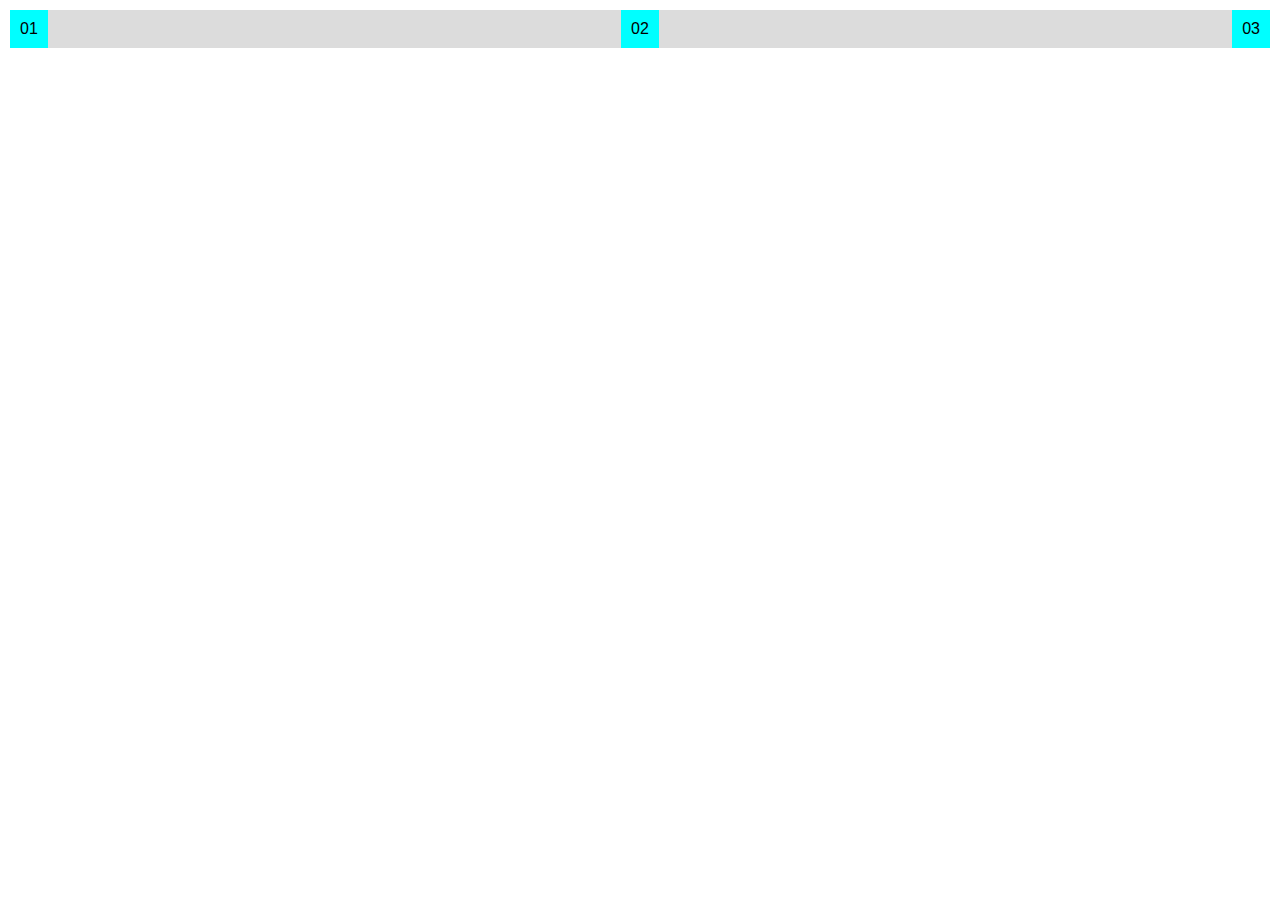
<file: index.html>
<!DOCTYPE html>
<html>
    <head>
    <title>rinthi</title>
    <link rel="stylesheet" href="style.css">
    </head>
<body>
    <div class="container">
        <div class="item">01</div>
        <div class="item">02</div>
        <div class="item">03</div>
    </div>
</body>
</html>
</file>
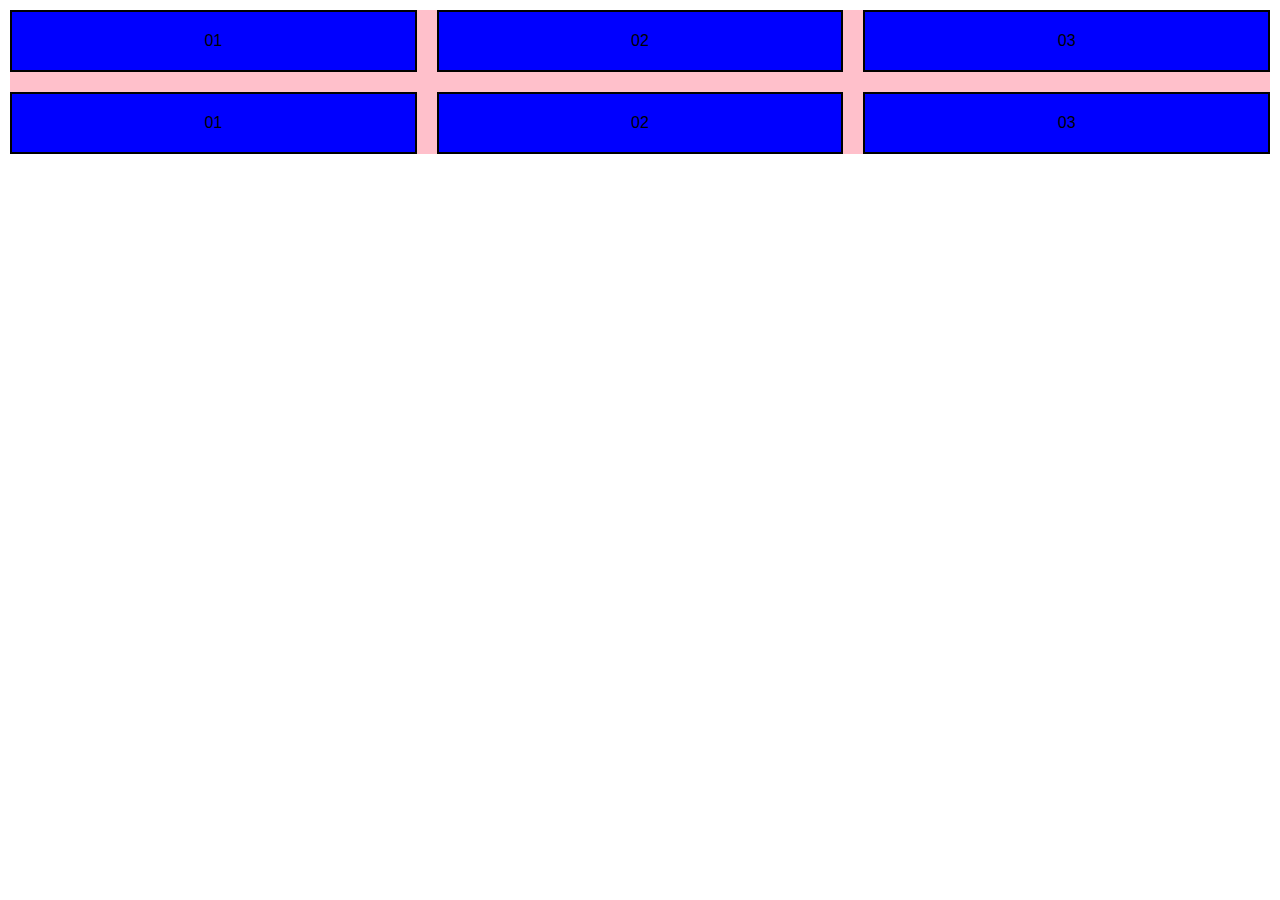
<file: gr.html>
<html>
    <head>
        <link rel="stylesheet" href="stylees.css">
    </head>
    <body>
        <div class="container">
            <div class="item">01</div>
            <div class="item">02</div>
            <div class="item">03</div>
            <div class="item">01</div>
            <div class="item ">02</div>
            <div class="item">03</div>
        </div>
    </body>
</html>
</file>
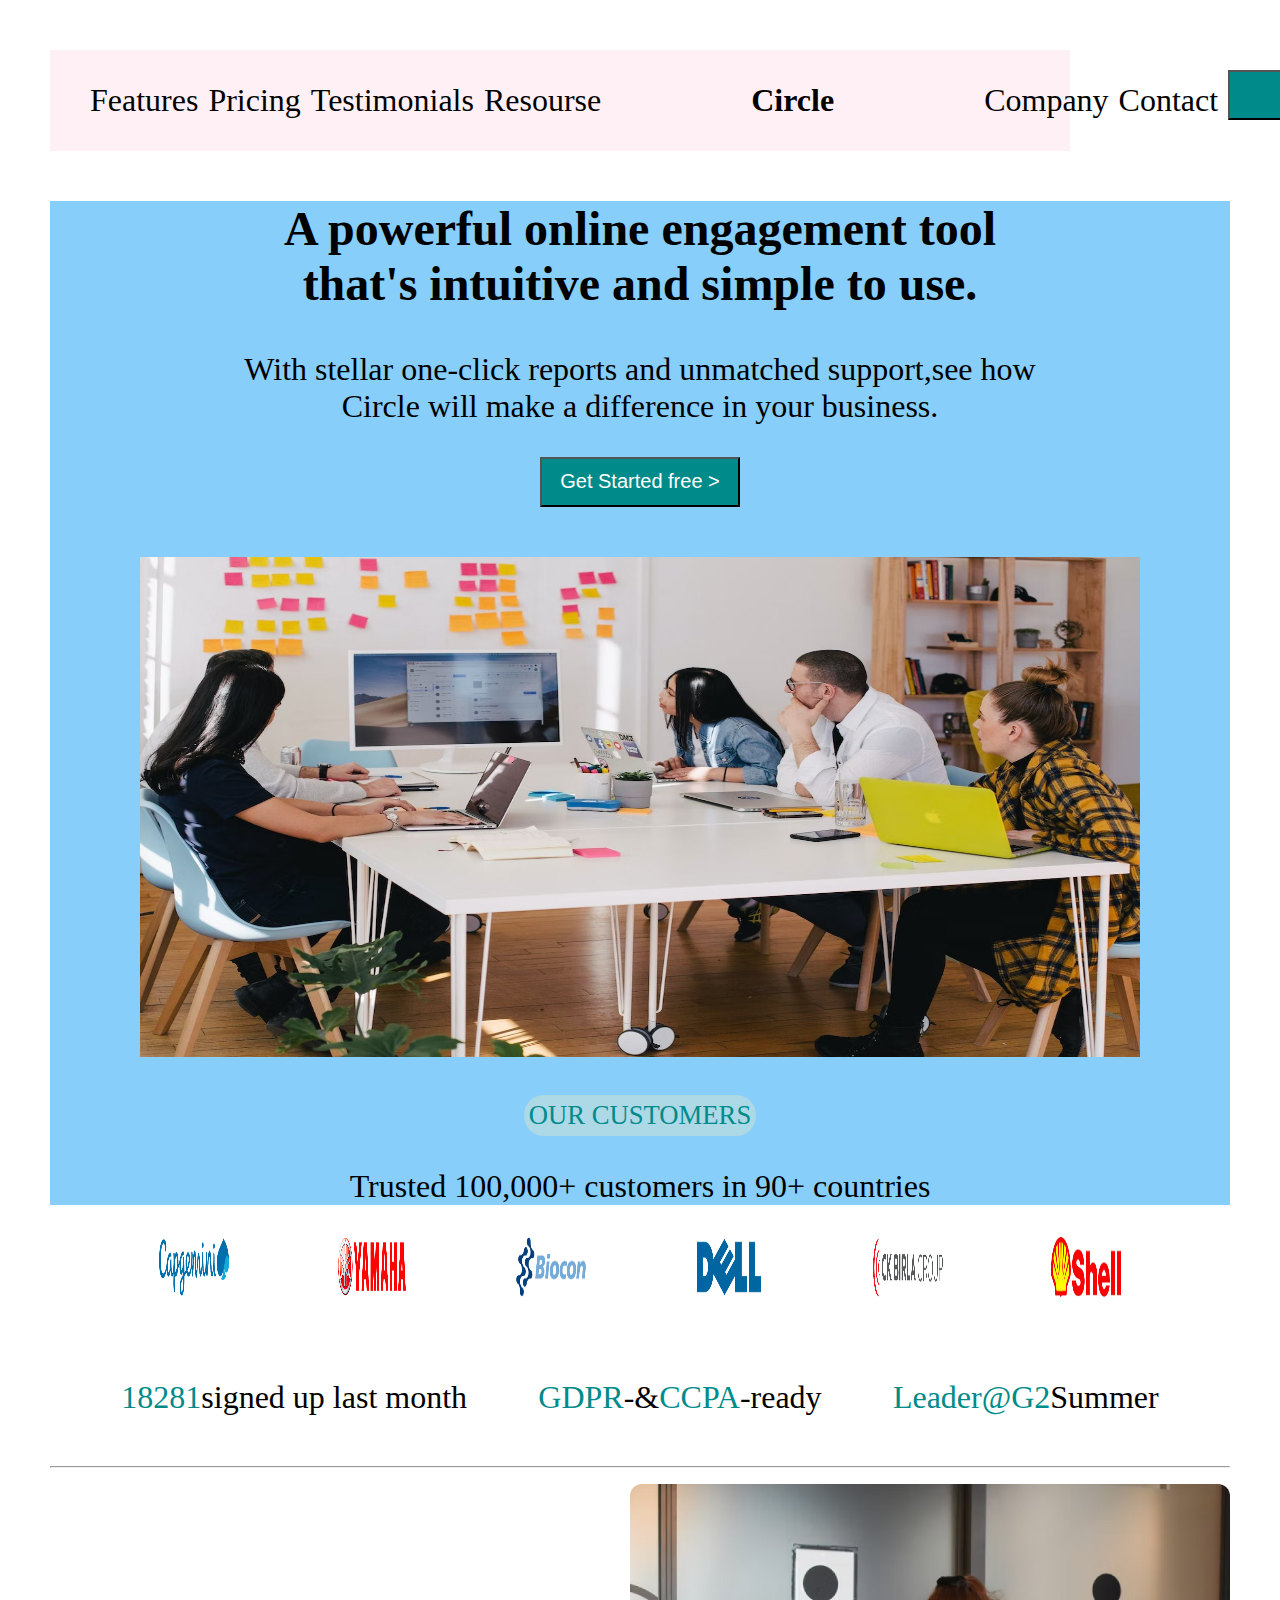
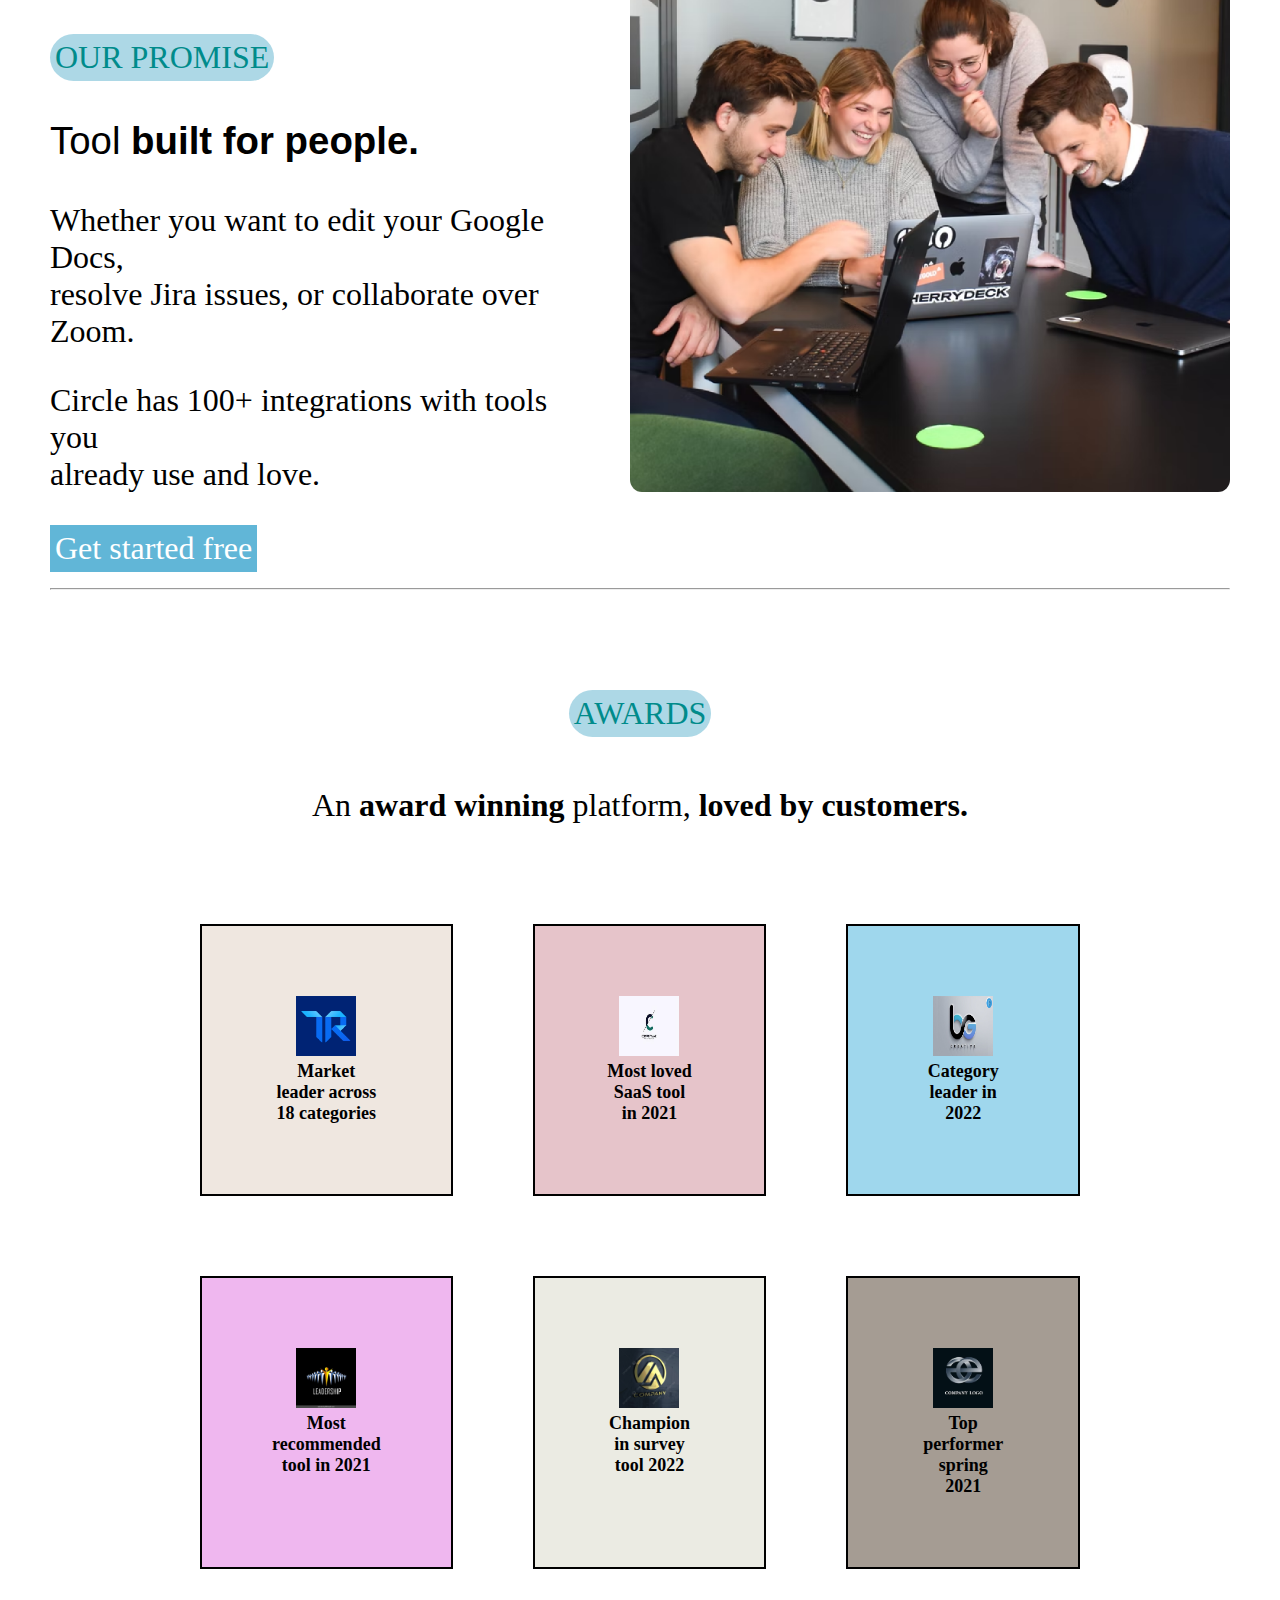
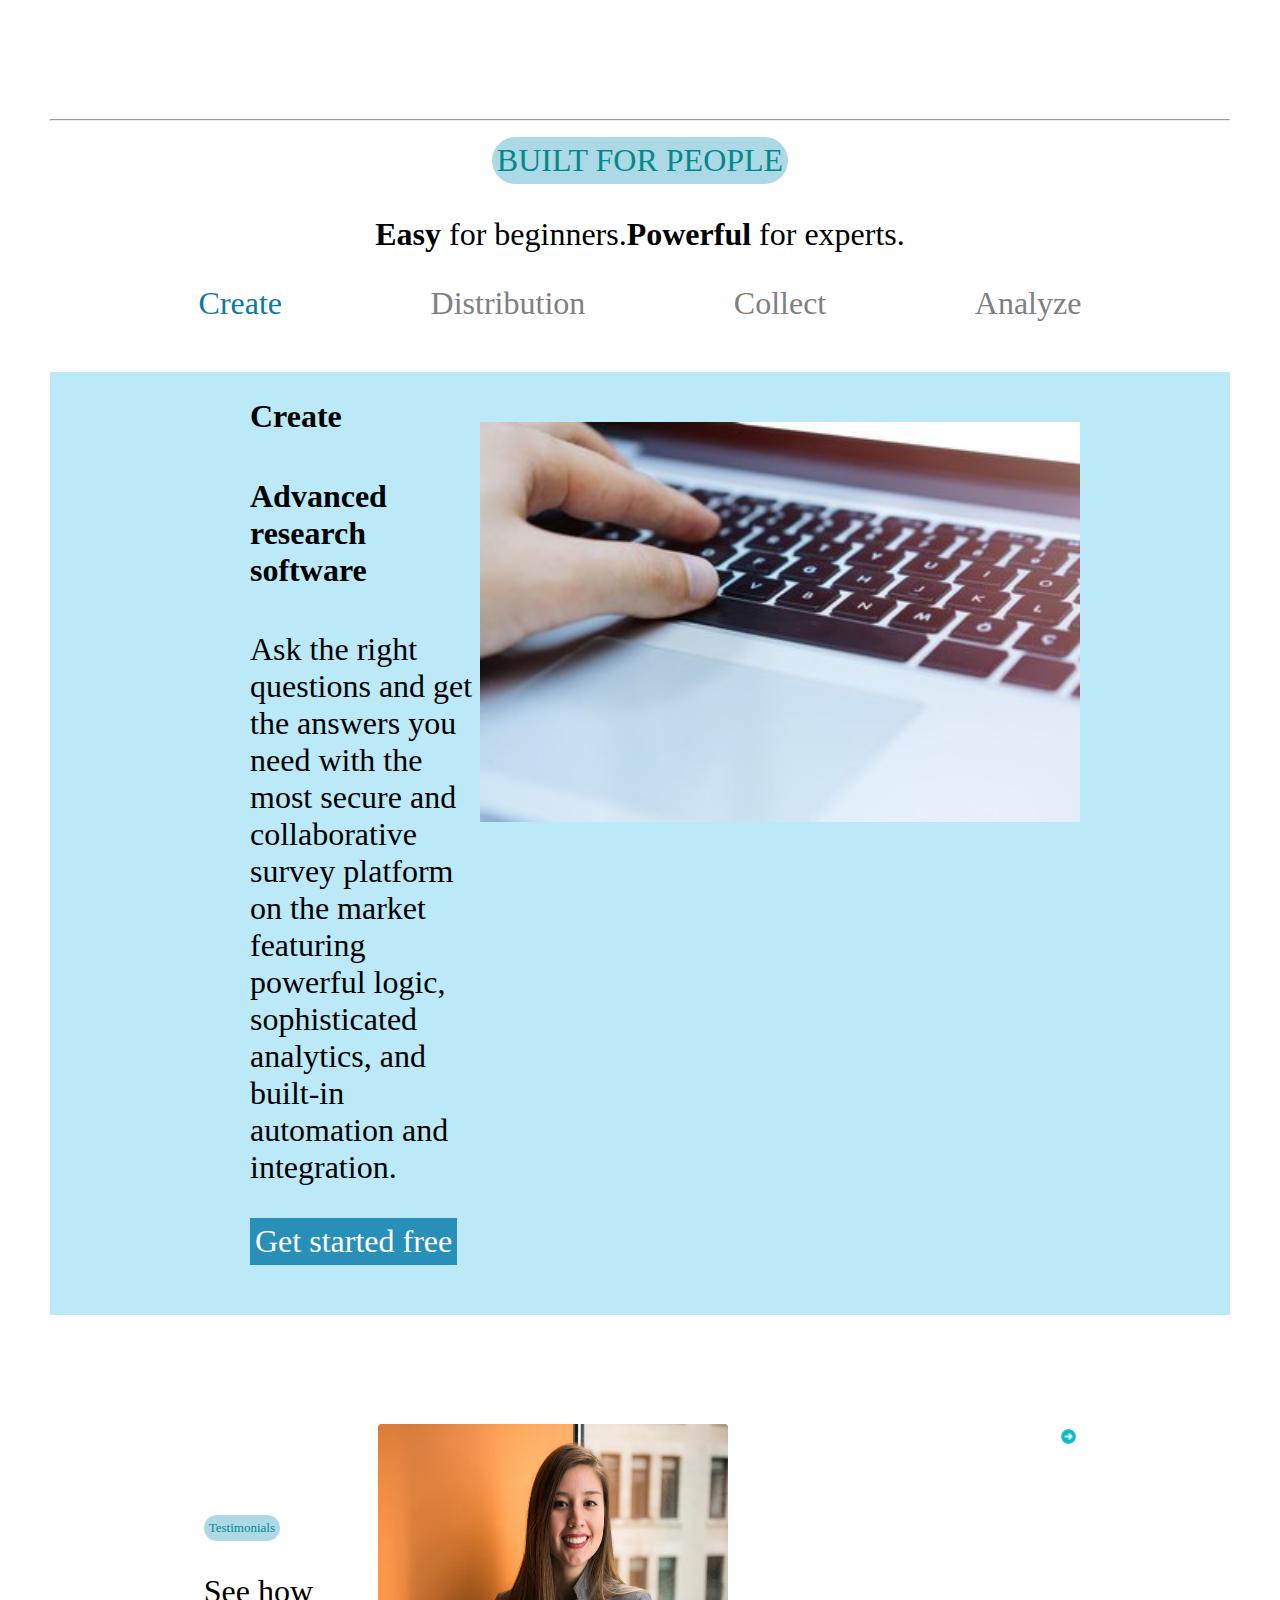
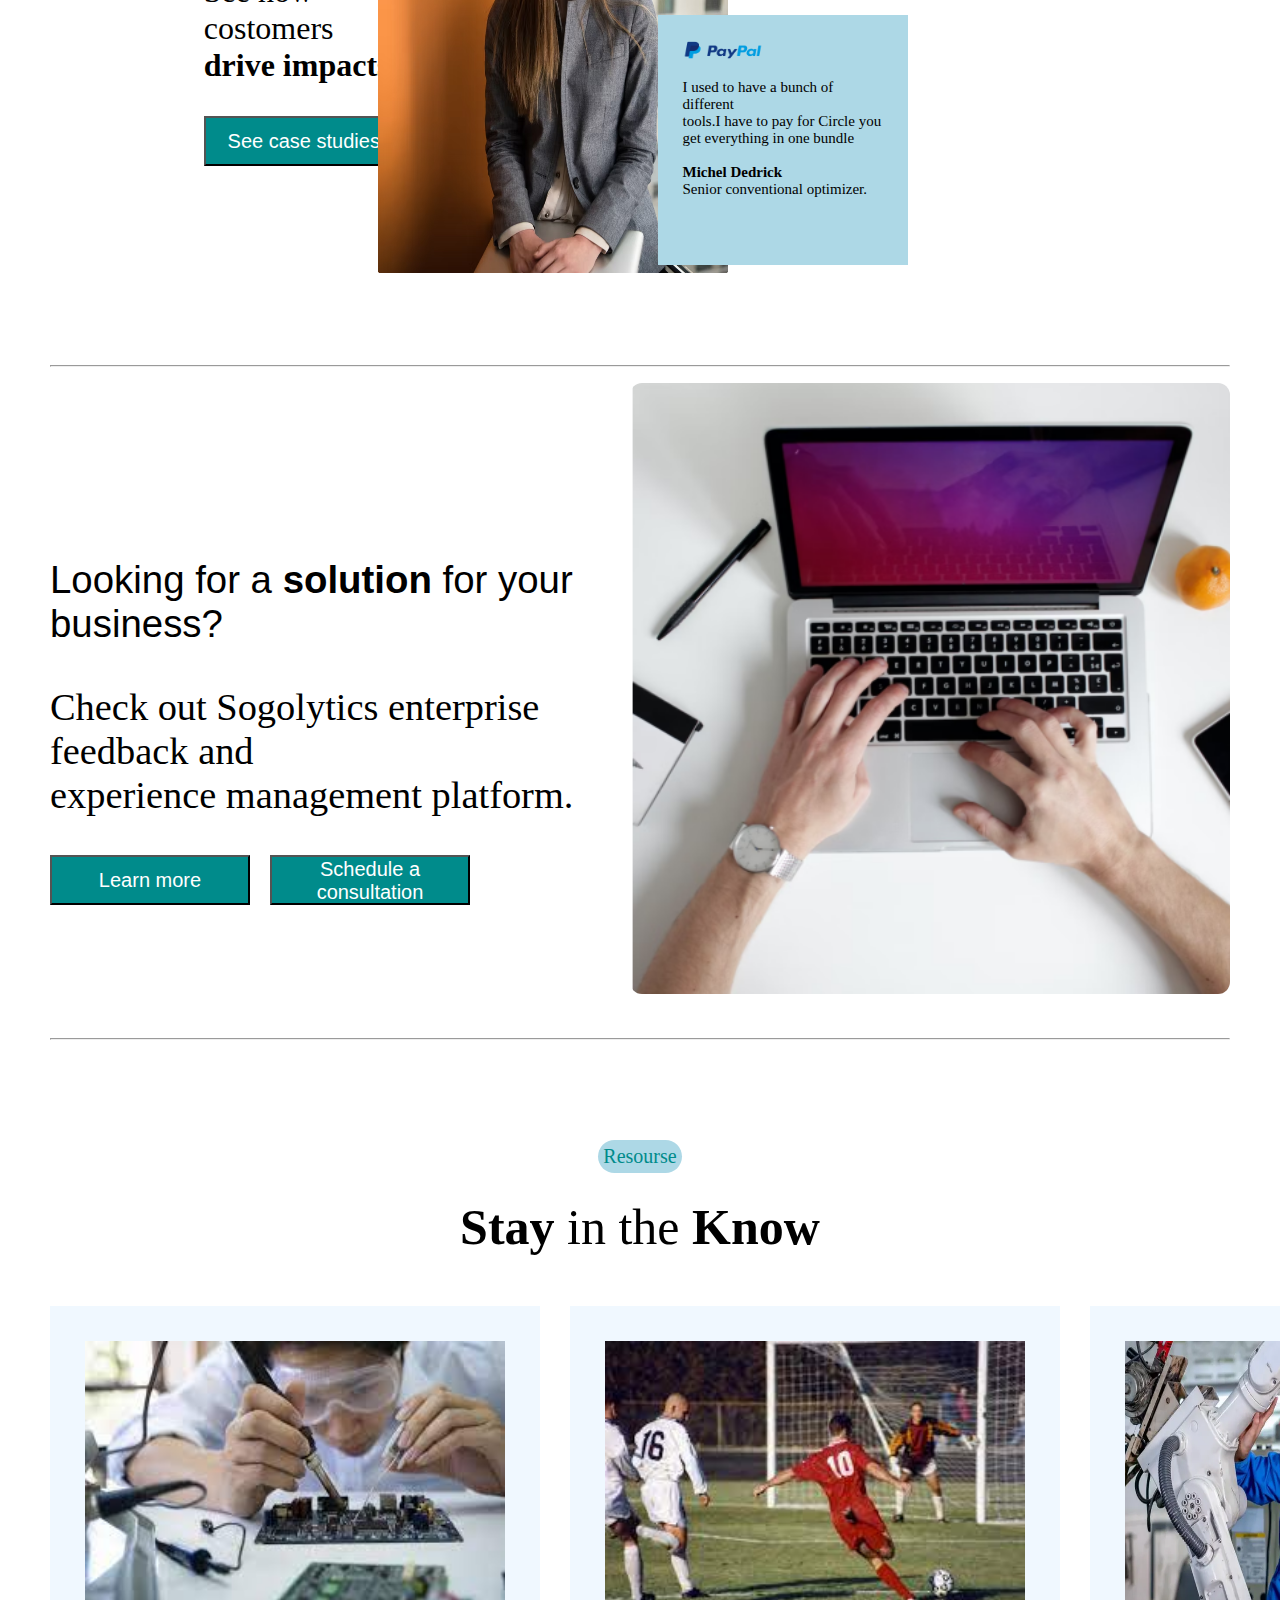
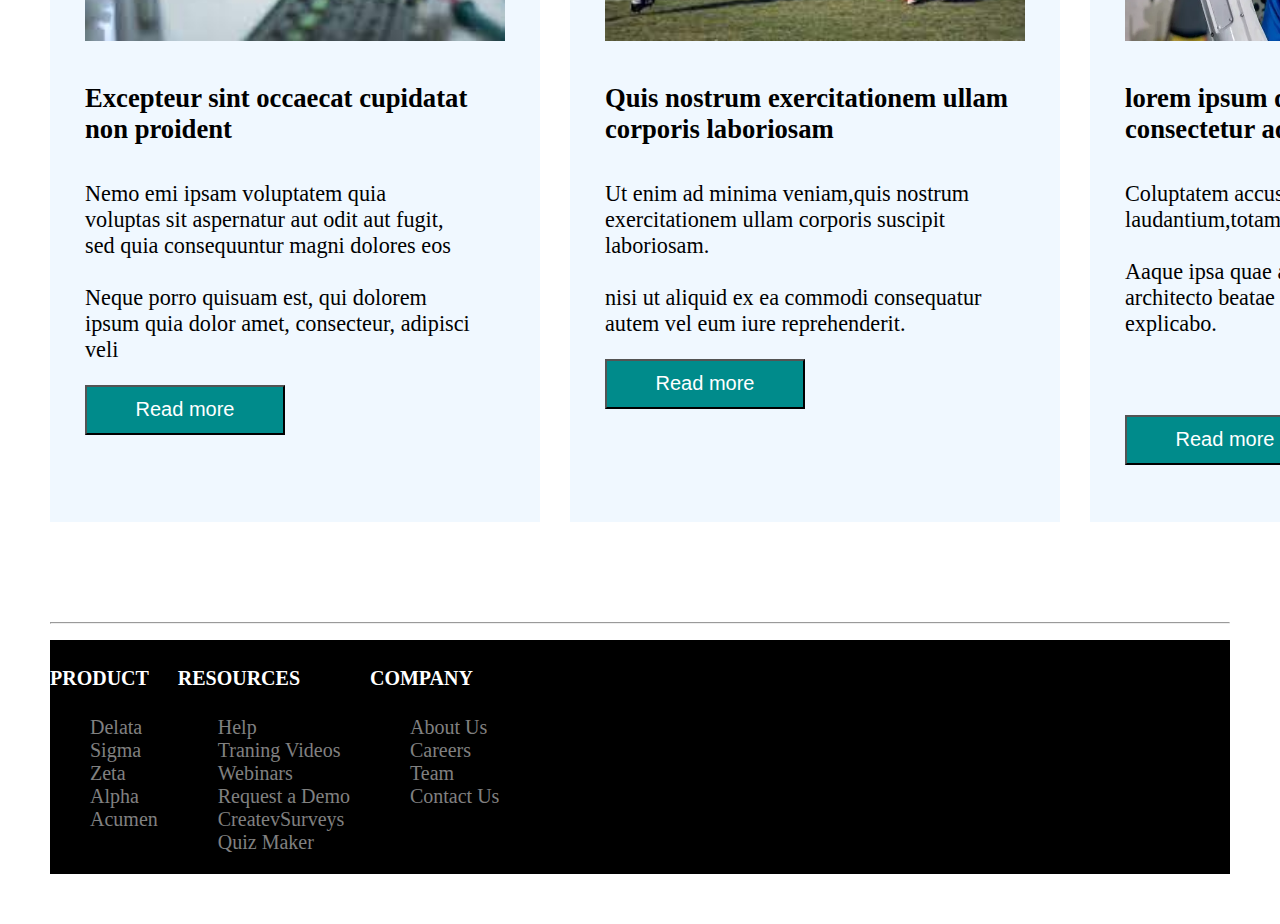
<file: webpage.html>
<!DOCTYPE html>
<html>
    <head>
    <title> Circle homepage </title>
    <link rel="stylesheet" href="sty.css">
</head>
<body>
    <div class="page1">
        <div class="pp">
        <div><p>Features</p></div>
        <div><p>Pricing</p></div>
        <div><p>Testimonials</p></div>
        <div><p>Resourse</p></div></div>
        <div calss="circle"><p><b>Circle</b></p></div>
        <div class="pc"><div><p>Company</p></div>
        <div><p>Contact</p></div>
        <div class="p1"><button>Login</button></div></div>
    </div>
    <div class="pagecont1"><div class="page11">
    <h2>A powerful online engagement tool<br>that's intuitive and simple to use.</h2>
    <p>With stellar one-click reports and unmatched support,see how<br>Circle will make a difference in your business.</p>
    <button>Get Started free ></button><br></div>
    <div class="pages1"><img src="img11.png" alt="image" width="1000" height="500"></div>
    <div class="ourcustomer"><span style="background-color: lightblue; display: inline-block; border-radius: 20px; padding: 5px;">
        <span style="color: darkcyan;">OUR CUSTOMERS</span>
    </span></div>
     <p>Trusted 100,000+ customers in 90+ countries</p></div></div>
     <div class="images12">
        <div><img src="img12.png" alt="name" width="70" height="60"></div>
        <div><img src="img13.png" alt="name" width="70" height="60"></div>
        <div><img src="img14.png" alt="name" width="70" height="60"></div>
        <div><img src="img15.png" alt="name" width="70" height="60"></div>
        <div><img src="img16.png" alt="name" width="70" height="60"></div>
        <div><img src="img17.png" alt="name" width="70" height="60"></div>
     </div><br><br>
    <div class="ss">
        <div><span style="color: darkcyan;">18281</span>signed up last month</div>
        <div><span style="color: darkcyan;">GDPR</span>-&<span style="color: darkcyan;">CCPA</span>-ready</div>
        <div><span style="color: darkcyan;">Leader@G2</span>Summer</div>
    </div>
    <hr>


     <div class="page_2">
        <div class="img_2">
            <img src ="img2.png" alt="image" length="600" width="600">
        </div>
        <div class="content_2">
            <div class="ourpromise">
                <span style ="background-color: lightblue; display: inline-block; border-radius: 25px; padding: 5px;">
                    <span style="color:darkcyan;">OUR PROMISE
                    </span>
                </span>
            </div>
            <div class="toolbuilt">
               <p> Tool <b>built for people.</b></p> 
            </div>
            <article>
                <p>Whether you want to edit your Google Docs, <br> resolve Jira issues, or collaborate over Zoom.</p>
            </article>
            <article>
                <p> Circle has 100+ integrations with tools you <br>already use and love.</p>
            </article>
            <div class="get_free">
                <span style ="background-color:  rgb(97, 182, 215); display: inline-block;  padding: 5px;">
                    <span style="color: white;">Get started free
                    </span>
                </span>
            </div>
        </div>
     </div>
    <hr>
    <div class="page_3">
        <div class="awards">
            <span style ="background-color: lightblue; display: inline-block; border-radius: 25px; padding: 5px;">
                <span style="color:darkcyan;">AWARDS
                </span>
        </div>
        <div class="customer">
            <p> An <b> award winning </b>platform, <b> loved by customers.</b></p>
            <div class="grid">
                <div class="item1">
                    <img src="9c890209-1d2f-4cd6-95a2-7de776efcdd4.png" alt="item1" width="60" height="60"><br>
                    <b>Market leader across<br> 18 categories</b>
                </div>
                <div class="item2">
                    <img src="letter-c-sliced-professional-corporate-and-finance-logo-design-vector.jpg" alt="item2" width="60" height="60"><br>
                    <b>Most loved SaaS tool <br> in 2021</b>
                </div>
                <div class="item3">
                    <img src="hq720.jpg" alt="item2" width="60" height="60"><br>
                    <b>Category leader in  <br> 2022</b>
                </div>
                <div class="item4">
                    <img src="leadership-logo_1025-447.avif" alt="item4" width="60" height="60"><br>
                    <b>Most recommended  <br>tool in 2021</b>
                </div>
                <div class="item5">
                    <img src="pngtree-great-professional-logo-png-image_5512732.jpg" alt="item4" width="60" height="60"><br>
                    <b>Champion in survey <br>tool 2022</b>
                </div>
                <div class="item6">
                    <img src="professional-business-company-logo-design_614393-41.avif" alt="item4" width="60" height="60"><br>
                    <b>Top performer spring <br>2021</b>
                </div>
            </div>
    </div>
    <hr>
    <div class="page_4">
        <div class="built">
            <span style ="background-color: lightblue; display: inline-block; border-radius: 25px; padding: 5px;">
                <span style="color:darkcyan;">BUILT FOR PEOPLE
                </span>
            </span>
        </div>
        <div class="easy">
            <p> <b> Easy</b> for beginners.<b>Powerful</b> for experts.</p> 
         </div>
         <div class="flex">
            <div>
                <span style="color: rgb(11, 122, 166);">Create
                </span>
            </div>
            <div>
                <span style="color: grey;">Distribution
                </span>
            </div>
            <div>
                <span style="color: grey;">Collect
                </span>
            </div>
            <div>
                <span style="color: grey;">Analyze
                </span>
            </div></div>
            <div class="cre">
                <div class="crea"><div>
                    <h2>Create</h2>
                    <h4>Advanced research software</h4>
                    <p>Ask the right questions and get the answers you <br> need with the most secure and collaborative
                    <br> survey platform on the market featuring <br> powerful logic, sophisticated analytics, and <br>
                     built-in automation and integration.</p>
                </div>
                <div class="get">
                    <span style ="background-color:  rgb(39, 143, 184); display: inline-block;  padding: 5px;">
                        <span style="color: white;">Get started free
                        </span>
                    </span>
                </div></div>
                <div class="img4">
                    <img src="ea2a98ab18ff4a349b2d3704ca8ed53c.jpg" alt="img_4" length="600" width="600">
                </div>
            </div>
            
         </div>
    </div>
    <div class="page6">
        <div class="cont6">
            <div class="testimonials"><span style="background-color: lightblue; display: inline-block; border-radius: 20px; padding: 5px;">
                   <span style="color: darkcyan;"><span style="text-align: center;">Testimonials</span></span>
            </div>
        <p>See how <br>costomers<br><b>drive impacts</b></p>
        <button>See case studies</button>
        </div>
        <div class="img5over"><div class="img6">
            <img src="img5.png" alt="img6" width="350" height="450">
        </div>
        <div class="overlap">
            <img src="img52.png" alt="img52" width="80px" height="20px">
        <p>I used to have a bunch of different <br>tools.I have to pay for Circle you<br>get everything in one bundle<br><br><b>Michel Dedrick</b>
        <br>Senior conventional optimizer.</p>

    </div></div>
    <div class="img61">
        <img src="img51.png" alt="img62" width="15px" height="15px">
    </div>

    </div>
    <hr>
    
    <div class="page_5">
      <div>
        <div class="solution">
            <p> Looking for a <b> solution</b> for your business?</p>
        </div>
        <div class="enterprise">
            <p> Check out Sogolytics enterprise feedback and <br> experience management platform.</p>
        </div>
        <div class="box">
        <button>Learn more</button>
        <button>Schedule a consultation</button>
        </div></div>
        <div class="img_2">
            <img src ="Screenshot (237).png" alt="image" length="600" width="600">
        </div>
    </div>
    <hr>
    <div class="page7">
        <div class="page7h"><span style="background-color: lightblue; display: inline-block; border-radius: 20px; padding: 5px;">
        <span style="color: darkcyan;">Resourse</span></span></div>
        <p><b>Stay</b> in the <b>Know</b></p>
       <div class="img7f"> 
         <div class="f1">
            <div class="img71">
                <img src="img.71.jpeg" alt="img" width="420" height="300">
                <h4>Excepteur sint occaecat cupidatat <br>non proident</h4>
                <p>Nemo emi ipsam voluptatem quia<br>voluptas sit aspernatur aut odit aut fugit,<br>sed quia consequuntur magni dolores eos<br><br>
                Neque porro quisuam est, qui dolorem<br>ipsum quia dolor  amet, consecteur, adipisci veli</p>
                <button>Read more</button>
            </div>
          </div>
          <div class="f2">
                <div class="img72">
                    <img src="img72.jpeg" alt="img" width="420" height="300">
                    <h4>Quis nostrum exercitationem ullam<br>corporis laboriosam</h4>
                    <p>Ut enim ad minima veniam,quis nostrum<br>exercitationem ullam corporis suscipit<br>laboriosam.<br><br>
                    nisi ut aliquid ex ea commodi consequatur<br>autem vel eum iure reprehenderit.</p>
                    <button>Read more</button>
                </div>
          </div>
          <div class="f3">
            <div class="img73">
                <img src="img73.webp" alt="img" width="420" height="300">
                <h4>lorem ipsum dolor sit amet,<br>consectetur adipiscing elit.</h4>
                <p>Coluptatem accusantium doloremque<br>laudantium,totam rem aperiam
                <br><br>
                 Aaque ipsa quae ab illo inventore veritatis et <br>architecto beatae vitae dicta sunt<br>explicabo.<br><br><br><br>
                <button>Read more</button>
            </div></div>
        </div>
        

    </div>
    <hr>
    <div class="p8">
          <div class="page8">
         <div><h4>PRODUCT</h4>
            <ul type="none">
                <li>Delata</li>
                <li>Sigma</li>
                <li>Zeta</li>
                <li>Alpha</li>
                <li>Acumen</li>
            </ul>
         </div>
         <div><h4>RESOURCES</h4>
         <ul type="none">
           <li>Help</li>
           <li>Traning Videos</li>
           <li>Webinars</li>
           <li>Request a Demo</li>
           <li>CreatevSurveys</li>
           <li>Quiz Maker</li>
        </ul></div>
         <div><h4>COMPANY</h4><ul type="none">
         <li>About Us</li>
         <li>Careers</li>
         <li>Team</li>
         <li>Contact Us</li></ul></div>
    </div>
</div>
</body>
</html>

</body>
</html>
</file>
<file: style.css>
body{
    box-sizing: border-box;
    margin: 10px;
    font-family: 'Gill Sans','Gill Sans MT', Calibri, 'Trebuchet MS', sans-serif;
}
.container{
    display: flex;
    justify-content: space-between;
    align-items: center;
    flex-direction: row;
    flex-wrap: wrap;
    background-color: gainsboro;
}
.item
{
    background-color: aqua;
    padding: 10px;

}
</file>
<file: stylees.css>
body {
    box-sizing: border-box;
    margin: 10px;
    font-family: 'Gill Sans','Gill Sans MT', Calibri, 'Trebuchet MS', sans-serif;
}

.container {
    display: grid;
    grid-template-columns: repeat(3, 1fr);
    gap: 20px;
    background-color: pink;
}
.item {
    border: 2px solid black;
    text-align: center;
    padding: 20px;
    background-color: blue; 
}

@media (max-width: 425px) {
    .container {
        grid-template-columns: repeat(2, 1fr);
    }
}

@media (min-width: 768px) {
    .container {
        grid-template-columns: repeat(3, 1fr);
    }
}
</file>
<file: sty.css>
body
{
    margin: 50px;
    font-size: xx-large;
}


.page_2
{
    display: flex;
    justify-content: space-around;
    gap: 50px;
}
.img_2
{
    order:1;
}
.img_2 img
{
    border-radius: 2%;
    margin-bottom: 20px;
}
.content_2
{
    margin-top: 150px;
}
.get_free
{
    margin-top: 15px;
}
.toolbuilt
{
    font-size: larger;
    font-family: 'Lucida Sans', 'Lucida Sans Regular', 'Lucida Grande', 'Lucida Sans Unicode', Geneva, Verdana, sans-serif;
}



.grid
{
    display: grid;
    grid-template-columns: repeat(3,1fr);
    gap: 80px;
    background-color: white;
    margin-left: 150px;
    margin-right: 150px;
    margin-bottom: 150px;
    margin-top: 100px;
}
.item1
{
    border:2px solid;
    text-align: center;
    padding:70px;
    gap: 150px;
    background-color: rgb(239, 231, 224);
    font-size: large;
}

.item2
{
    border:2px solid;
    text-align: center;
    padding: 70px;
    gap: 150px;
    background-color: rgb(230, 196, 202);
    font-size: large;
}
.item3
{
    border:2px solid;
    text-align: center;
    padding:70px;
    gap: 150px;
    background-color: rgb(159, 215, 237);
    font-size: large;
}
.item4
{
    border:2px solid;
    text-align: center;
    padding:70px;
    gap: 150px;
    background-color: rgb(239, 183, 239);
    font-size: large;
}
.item5
{
    border:2px solid;
    text-align: center;
    padding:70px;
    gap: 150px;
    background-color: rgb(235, 235, 227);
    font-size: large;
}
.item6
{
    border:2px solid;
    text-align: center;
    padding:70px;
    gap: 150px;
    background-color: rgb(165, 156, 147);
    font-size: large;
}
.awards
{
    margin-top: 100px;
text-align: center;
}
.customer
{
    margin-top: 50px;
    text-align: center;
}
.container {
    display: grid;
    grid-template-columns: repeat(3, 1fr);
    gap: 20px;
    background-color: white;
}


@media (max-width: 425px) {
    .container {
        grid-template-columns: repeat(2, 1fr);
    }
}

@media (min-width: 768px) {
    .container {
        grid-template-columns: repeat(3, 1fr);
    }
}



.page_5
{
    display: flex;
    justify-content: space-around;
}
.img_5
{
    order:1;
}
.img_5 img
{
    margin-top: 50px;
    border-radius: 2%;
    margin-bottom: 20px;
}
.solution
{
    margin-top: 175px;
    text-align: left;
    font-size: larger;
    font-family: 'Lucida Sans', 'Lucida Sans Regular', 'Lucida Grande', 'Lucida Sans Unicode', Geneva, Verdana, sans-serif;
}
.enterprise
{
    text-align: left;
    font-size: larger;
    font-family: 'Times New Roman', Times, serif;
}
button{
    background-color: aqua;
    color: white;
    height: 50px;
    width: 200px;
    font-size: 20px;
    cursor: pointer;
}

.box{
    display: flex;
    gap: 20px;
}


.page_4
{
    margin-bottom: 50px;
}
.flex{
    display: flex;
    justify-content: space-evenly;
    margin-bottom: 50px;
}
.cre{
    display: flex;
    justify-content: space-between;
    background-color: rgb(188, 233, 248);
}
.crea{
    text-align: left;
    margin-left: 200px;

}
.crea h2{
    font-size: xx-large;
}
.con h4{
    font-size: 20px;
}
.built{
    text-align: center;
}
.easy{
    text-align: center;
    margin-bottom: 25px;
}
.get{
    margin-bottom: 50px;
}
.img4{
    margin-top: 50px;
    margin-right: 150px;
}

.page6{
    display: flex;
    justify-content: space-evenly;
    margin-top: 100px;
    margin-bottom: 100px;
}
.casestudies{
    font-size: medium;
}
.cont6{
    margin-top: 100px;
}
.testimonials{
    font-size: small;
}
.img6 {
    position: relative;
    top:8px;
    right: 180px;
}

.img5over {
    position: relative;
    width: 350px; 
    height: 450px; 
}

.overlap {
    font-size: 15px;
    height: 200px;
    width: 200px;
    background-color: lightblue;
    padding: 25px;
    position: absolute;
    bottom: 0;
    right: 0;
}

.img52{
    position: relative;
    top: -20px;
}
.b2{
    border: 20px;
    border-color: darkcyan;
}
button{
    background-color: darkcyan;
    color: white;
    height:50px;
    width: 200px;
    font-size: 20px;
}
button1{
    background-color:white;
    border: 50px;
    border-color: darkcyan;
    color: darkcyan;
    margin-left: 15px;
}

.page7 p{
    text-align: center;
    font-size: 50px;
    margin-top: 25px;
}
.page7h{
    text-align: center;
    font-size: 20px;
    margin-top: 100px;
}
.page7{
    margin-top: 100px;
    margin-bottom: 100px;
    
}
.img7f{
    display: flex;
    justify-content: space-evenly;
    font-size: smaller;
    gap: 30px;
}
.img7f p{
    font-size: smaller;
    text-align: left;
}
.f1{
    padding: 35px;
    background-color: aliceblue;
    
}
.f2{
    padding: 35px;
    background-color: aliceblue;
}
.f3{
    padding: 35px;
    background-color: aliceblue;
}
.f4 button {
    gap: 5px ;
}
.f4 button {
    display: block;
    margin-top: 5px; 
    background-color: darkcyan; 
    font-size: 20px;
    cursor: pointer;
}

.page1{
    display: flex;
    justify-content: space-evenly;
    gap: 150px;
    margin-bottom: 50px;
}
.p1{
    margin-top: 20px;
}
.page1{
    margin-right: 160px;
}
.Circle{
    margin-left: 50px;
    font-size: 35px;
}
.images12{
    display: flex;
    justify-content: space-evenly;
}
.page11{
    text-align: center;
}
.ourcustomer{
    margin-top: 30px;
    font-size: smaller;
}
.pages1{
    margin-top: 50px;
}
.ss{
     display: flex;
     justify-content: space-evenly;
     margin-bottom: 50px;
}
.bg{
    height: 50vh; 
    background: lightsteelblue; 
}
.circle{
    text-align: center;
    margin-right: 20px;
}
.pp{
    display: flex;
    justify-content:space-evenly;
    gap:10px;
    margin-left: 40px;
}
.pc{
    display: flex;
    justify-content:space-around;
    gap:10px;
    margin-right: 40px;
}

.pagecont1{
    text-align: center;
    background-color: lightskyblue;
}
.page1{
    background-color: lavenderblush;
}
.page8{
    color: gray;
    background-color: black;
    font-size: 20px;
    display: flex;
    justify-content: space-around;
    list-style-type: none;
    gap:20px;
    margin-right: 70px;
}
.page8 h4{
    color: white;
}
.p8{
    display: flex;
    justify-content: space-between;
    background-color: black;
    
}
</file>
